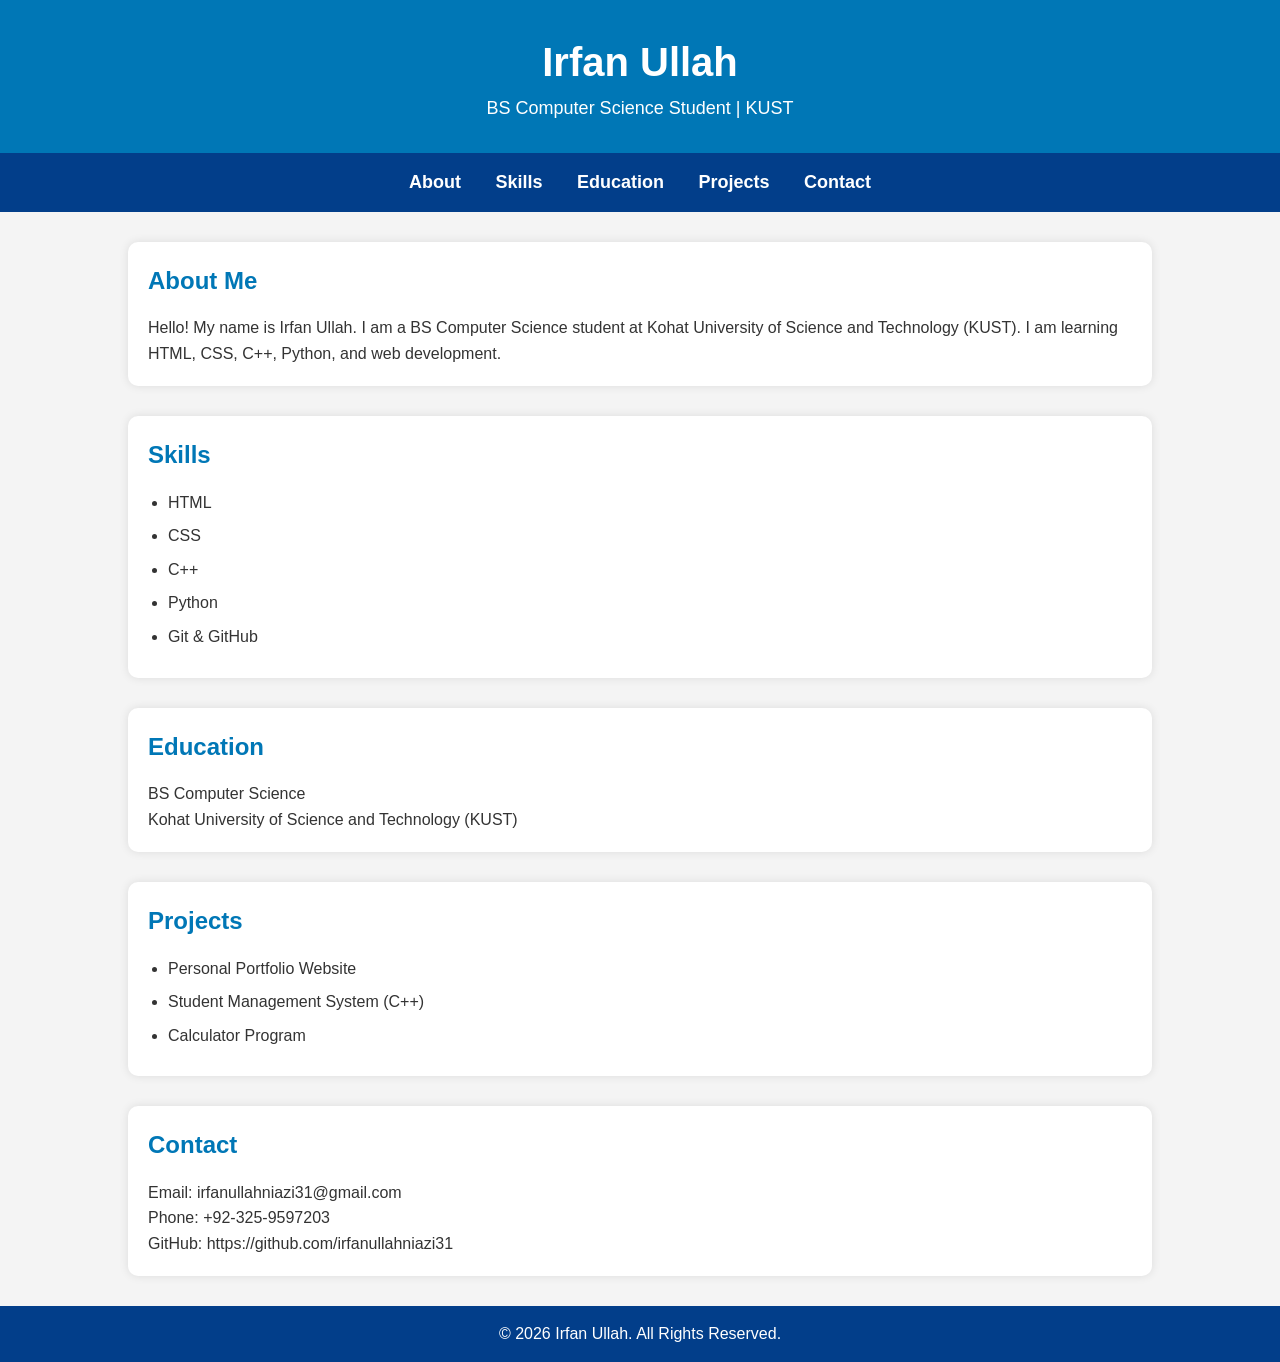
<file: index.html>
<!DOCTYPE html>
<html lang="en">
<head>
    <meta charset="UTF-8">
    <meta name="viewport" content="width=device-width, initial-scale=1.0">
    <title>My Portfolio</title>
    <link rel="stylesheet" href="style.css">
</head>
<body>

    <header>
        <h1>Irfan Ullah</h1>
        <p>BS Computer Science Student | KUST</p>
    </header>

    <nav>
        <a href="#about">About</a>
        <a href="#skills">Skills</a>
        <a href="#education">Education</a>
        <a href="#projects">Projects</a>
        <a href="#contact">Contact</a>
    </nav>

    <section id="about">
        <h2>About Me</h2>
        <p>
            Hello! My name is Irfan Ullah. I am a BS Computer Science student
            at Kohat University of Science and Technology (KUST). I am learning
            HTML, CSS, C++, Python, and web development.
        </p>
    </section>

    <section id="skills">
        <h2>Skills</h2>
        <ul>
            <li>HTML</li>
            <li>CSS</li>
            <li>C++</li>
            <li>Python</li>
            <li>Git & GitHub</li>
        </ul>
    </section>

    <section id="education">
        <h2>Education</h2>
        <p>
            BS Computer Science<br>
            Kohat University of Science and Technology (KUST)
        </p>
    </section>

    <section id="projects">
        <h2>Projects</h2>
        <ul>
            <li>Personal Portfolio Website</li>
            <li>Student Management System (C++)</li>
            <li>Calculator Program</li>
        </ul>
    </section>

    <section id="contact">
        <h2>Contact</h2>
        <p>Email: irfanullahniazi31@gmail.com</p>
        <p>Phone: +92-325-9597203</p>
        <p>GitHub: https://github.com/irfanullahniazi31</p>
    </section>

    <footer>
        <p>&copy; 2026 Irfan Ullah. All Rights Reserved.</p>
    </footer>

</body>
</html>
</file>
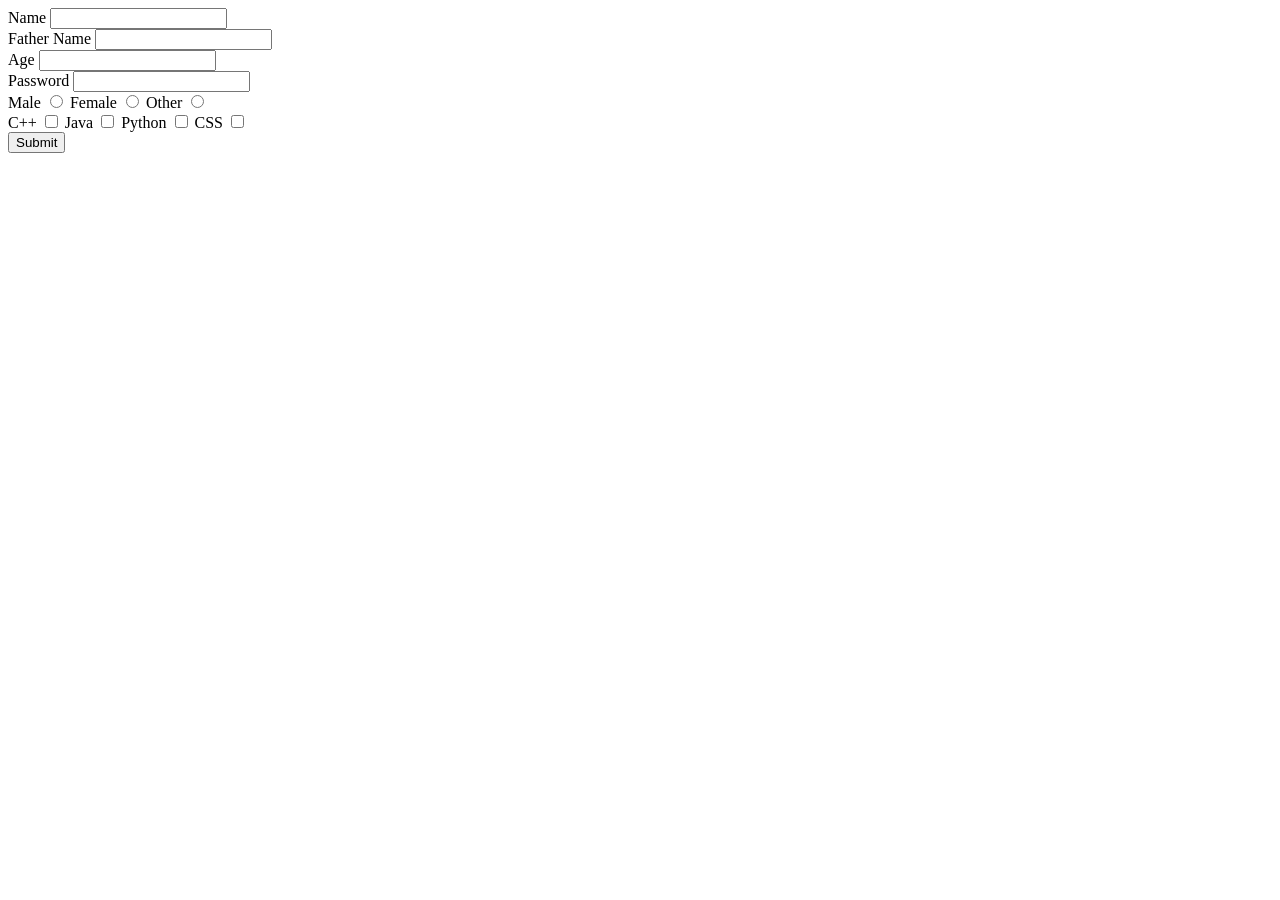
<file: forms.html>
<!DOCTYPE html>
<html lang="en">
<head>
    <meta charset="UTF-8">
    <meta name="viewport" content="width=device-width, initial-scale=1.0">
    <title>Form</title>
</head>
<body>
    
    <form>

        <label>Name</label>
        <input type="text">
        <br>
        <label>Father Name</label>
        <input type="text">
        <br>
        <label>Age</label>
        <input type="number">
        <br>
        <label>Password</label>
        <input type="password">

        <br>
        <label for="Male">Male</label>
        <input type="radio" name="gender" id="Male">
        <label for="Female">Female</label>
        <input type="radio" name="gender" id="Female">
        <label for="Other">Other</label>
        <input type="radio" name="gender" id="Other">
        <br>
        <label for="C++">C++</label>
        <input type="checkbox" name="subject" id="C++">
        <label for="Java">Java</label>
        <input type="checkbox" name="subject" id="Java">
        <label for="Python">Python</label>
        <input type="checkbox" name="subject" id="Python">
        <label for="CSS">CSS</label>
        <input type="checkbox" name="subject" id="CSS">

         <br>
        <input type="submit">
    </form>
</body>
</html>
</file>
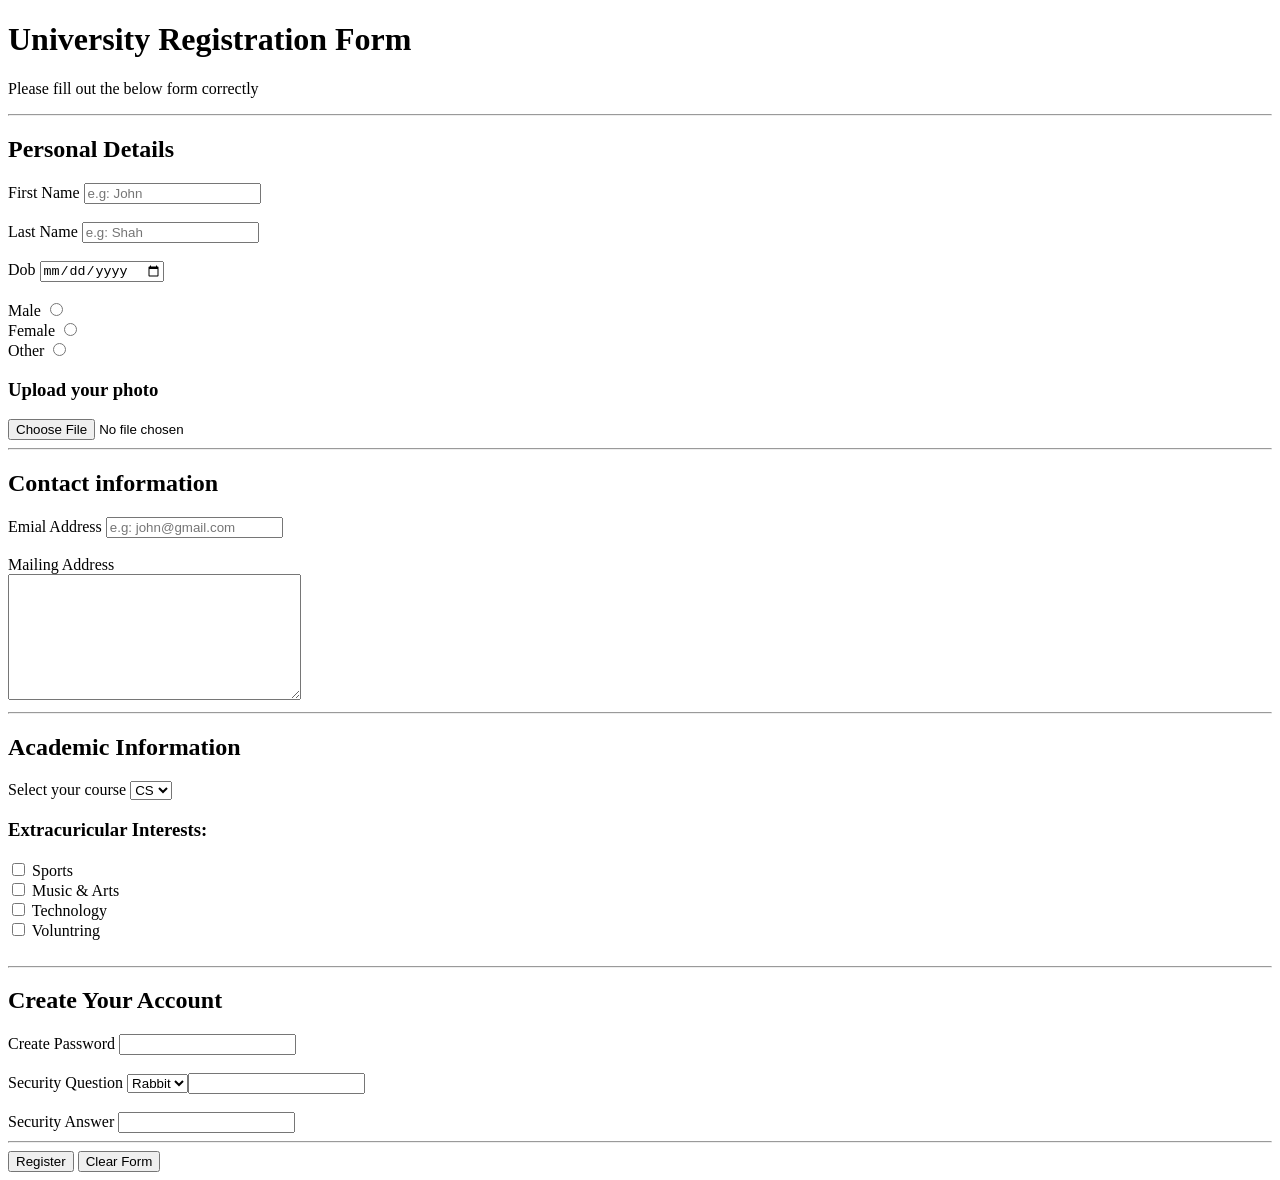
<file: forms1.html>
<!DOCTYPE html>
<html lang="en">
<head>
    <meta charset="UTF-8">
    <meta name="viewport" content="width=device-width, initial-scale=1.0">
    <title>Forms</title>
</head>
<body>
    
    <h1>University Registration Form</h1>
    <p>Please fill out the below form correctly</p>
    <hr>
    <form>

        <h2>Personal Details</h2>
        <label for="name">First Name</label>
        <input type="text" name="name" id="name" placeholder="e.g: John">
        <br><br>
         <label for="surename">Last Name</label>
        <input type="text"surename="name" id="surename" placeholder="e.g: Shah">
        <br><br>
        <label for="dob">Dob</label>
        <input type="date" name="dob" id="dob">
        <br><br>

        <label for="Male">Male</label>
        <input type="radio" name="gender" id="Male" value="Male">
        <br>
        <label for="Female">Female</label>
        <input type="radio" name="gender" id="Female" value="Female">
        <br>
        <label for="Other">Other</label>
        <input type="radio" name="gender" id="Other" value="Other">

        <br>
        <h3>Upload your photo</h3>

        <input type="file" name="file">
        <hr>

        <h2>Contact information</h2>

        <label for="Email">Emial Address</label>
        <input type="" name="" id="" placeholder="e.g: john@gmail.com">
        <br><br>
        <label for="Address">Mailing Address</label>
        <br>
        <textarea name="Address" id="Address" rows="8" cols="34"></textarea>
        <br>
        <hr>

        <h2>Academic Information</h2>

        <label for="course">Select your course</label>
        <select name="course" id="course">
            <option value="CS">CS</option>
            <option value="SE">SE</option>
            <option value="ME">ME</option>
            <option value="CE">CE</option>
        
        </select>

        <h3>Extracuricular Interests:</h3>
        <input type="checkbox" name="Interests" id="sports" value="sports">
        <label for="sports">Sports</label>

        <br>
        <input type="checkbox" name="Interests" id="music" value="music">
        <label for="music">Music & Arts</label>

        <br>
        
        <input type="checkbox" name="Interests" id="Technology" value="Technology">
        <label for="Technology">Technology</label>
        <br>
        <input type="checkbox" name="Interests" id="voluntring" value="voluntring">
         <label for="voluntring">Voluntring</label>
         <br><br>
         <hr>
         <h2>Create Your Account</h2>
         <label for="password">Create Password</label>
         <input type="password" name="password" id="password">
         <br><br>

         <label for="security">Security Question</label>
         <select name="text" id="security">
            <option value="Rabbit">Rabbit</option>
            <option value="Parrot">Parrot</option>
            <option value="Cow">Cow</option>
         
         <input type="text" name="security" id="security">
         </select>
         <br><br>
         <label for="security">Security Answer</label>
         <input type="text" name="security" id="security">

         <hr>

         <button type="submit">Register</button>
         <button type="reset">Clear Form</button>


    </form>
</body>
</html>
</file>
<file: style.css>
/* General Styling */
* {
    margin: 0;
    padding: 0;
    box-sizing: border-box;
}

body {
    font-family: Arial, sans-serif;
    background-color: #f4f4f4;
    color: #333;
    line-height: 1.6;
}

/* Header */
header {
    background: #0077b6;
    color: white;
    text-align: center;
    padding: 30px;
}

header h1 {
    font-size: 40px;
}

header p {
    font-size: 18px;
}

/* Navigation */
nav {
    background: #023e8a;
    text-align: center;
    padding: 15px;
}

nav a {
    color: white;
    text-decoration: none;
    margin: 0 15px;
    font-size: 18px;
    font-weight: bold;
}

nav a:hover {
    color: yellow;
}

/* Sections */
section {
    width: 80%;
    margin: 30px auto;
    background: white;
    padding: 20px;
    border-radius: 10px;
    box-shadow: 0 0 10px rgba(0,0,0,0.1);
}

section h2 {
    color: #0077b6;
    margin-bottom: 15px;
}

ul {
    padding-left: 20px;
}

li {
    margin-bottom: 8px;
}

/* Footer */
footer {
    background: #023e8a;
    color: white;
    text-align: center;
    padding: 15px;
    margin-top: 30px;
}
</file>
